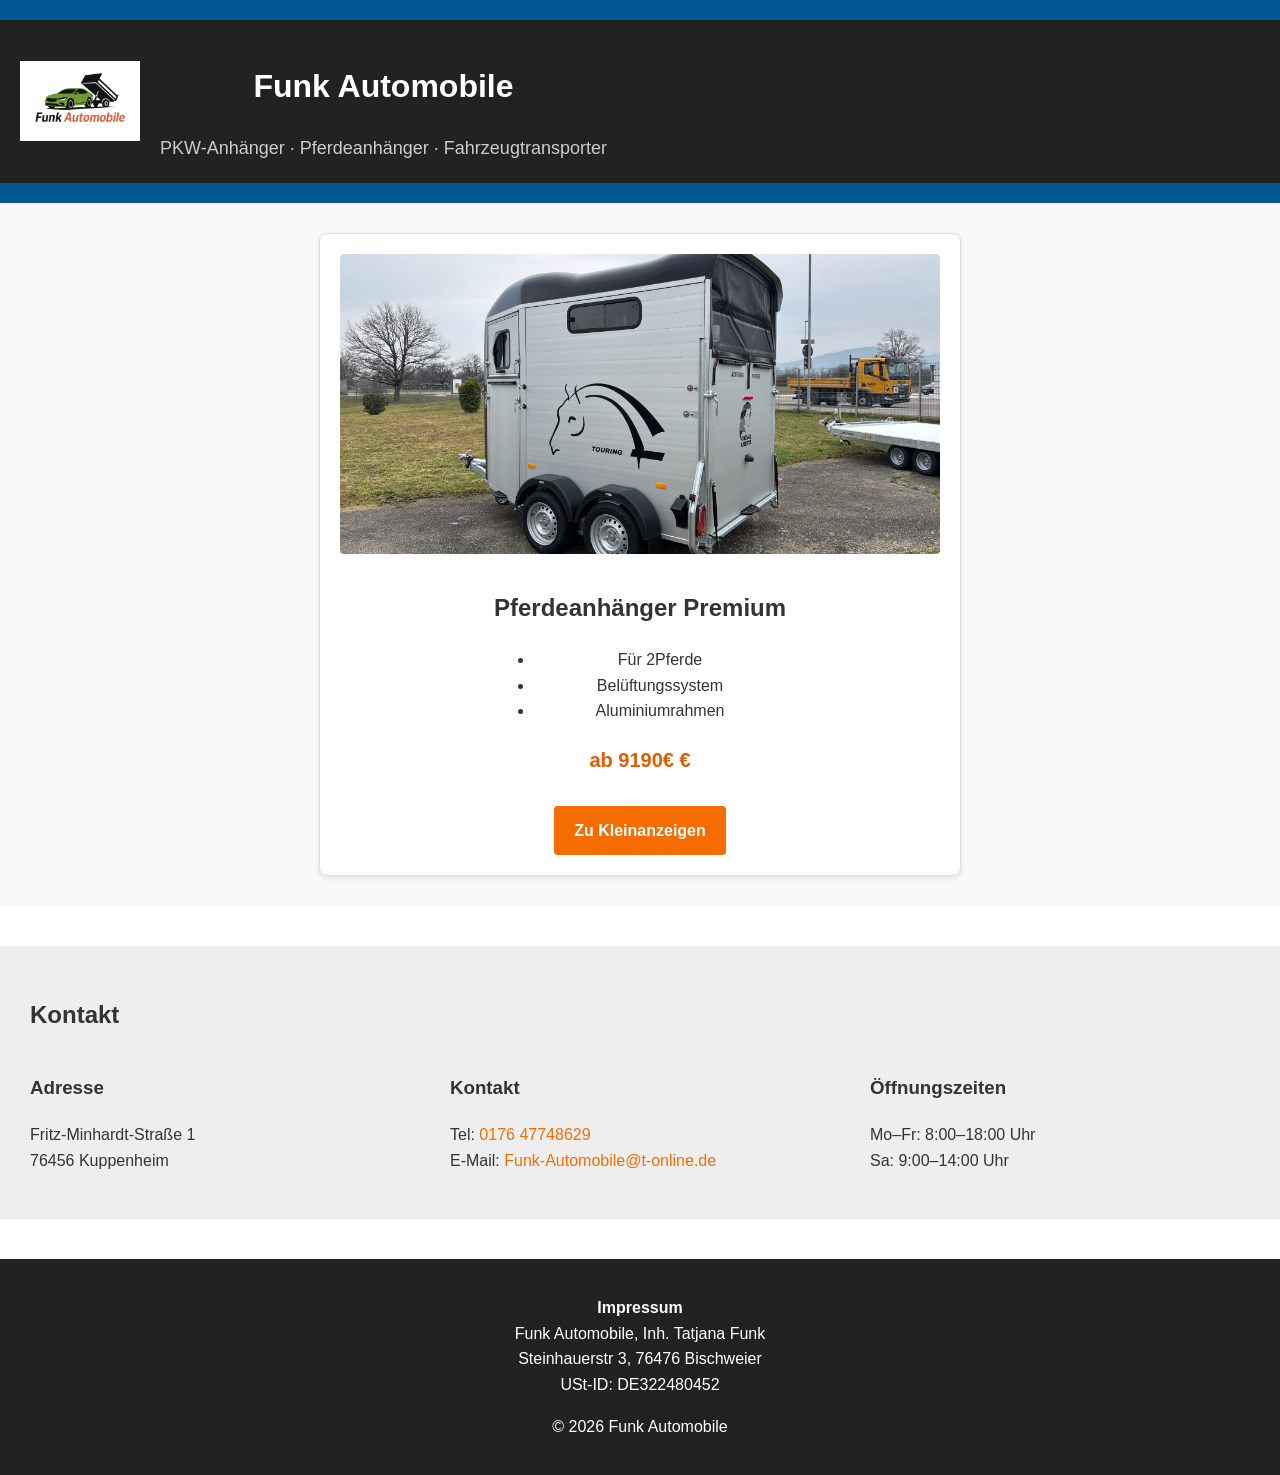
<file: index.html>
<!DOCTYPE html>
<html lang="de">
<head>
    <meta charset="UTF-8">
    <meta name="viewport" content="width=device-width, initial-scale=1.0">
    <title>Funk Automobile – Anhänger Spezialist</title>
    <link rel="stylesheet" href="assets/css/style.css">
    <style>
        body {
            font-family: Arial, sans-serif;
            margin: 0;
            background: #fff;
            color: #333;
        }
        .header-container {
            display: flex;
            align-items: center;
            padding: 20px;
            background: #222;
            color: white;
        }
        .header-container img.logo {
            height: 80px;
            margin-right: 20px;
        }
        .slogan {
            margin: 0;
            font-size: 18px;
            color: #ccc;
        }
        .product-section {
            padding: 30px;
            background: #f9f9f9;
        }
        .product-card {
            display: flex;
            flex-direction: column;
            align-items: center;
            background: white;
            border-radius: 8px;
            padding: 20px;
            max-width: 600px;
            margin: 0 auto;
            box-shadow: 0 2px 5px rgba(0,0,0,0.1);
        }
        .product-card img {
            width: 100%;
            max-height: 300px;
            object-fit: cover;
            border-radius: 4px;
        }
        .product-details {
            text-align: center;
            margin-top: 15px;
        }
        .price {
            font-size: 20px;
            font-weight: bold;
            color: #e05d00;
        }
        .kleinanzeigen-btn {
            background: #f56c00;
            color: white;
            padding: 12px 20px;
            border-radius: 4px;
            text-decoration: none;
            font-weight: bold;
            display: inline-block;
            margin-top: 10px;
        }
        .kleinanzeigen-btn:hover {
            background: #e05d00;
        }
        .contact-info {
            padding: 30px;
            background: #eee;
            margin-top: 40px;
        }
        .contact-grid {
            display: flex;
            flex-wrap: wrap;
            gap: 40px;
        }
        .contact-grid div {
            flex: 1 1 250px;
        }
        footer {
            background: #222;
            color: white;
            text-align: center;
            padding: 20px;
            margin-top: 40px;
        }
        a {
            color: #f56c00;
            text-decoration: none;
        }
    </style>
</head>
<body>
    <header>
        <div class="header-container">
            <img src="assets/logo.png.jpg" alt="Funk Automobile" class="logo">
            <div class="header-text">
                <h1>Funk Automobile</h1>
                <p class="slogan">PKW-Anhänger · Pferdeanhänger · Fahrzeugtransporter</p>
            </div>
        </div>
    </header>

    <main>
        <section class="product-section">
            <div class="product-card">
                <img src="assets/IMG_9499.jpeg" alt="Pferdeanhänger">
                <div class="product-details">
                    <h2>Pferdeanhänger Premium</h2>
                    <ul>
                        <li>Für 2Pferde</li>
                        <li>Belüftungssystem</li>
                        <li>Aluminiumrahmen</li>
                    </ul>
                    <p class="price">ab 9190€ €</p>
                    <a href="https://www.kleinanzeigen.de/pro/funk-automobile--1-2-3-4"
                       class="kleinanzeigen-btn" target="_blank">
                       Zu Kleinanzeigen
                    </a>
                </div>
            </div>
        </section>

        <section class="contact-info">
            <h2>Kontakt</h2>
            <div class="contact-grid">
                <div>
                    <h3>Adresse</h3>
                    <p>Fritz-Minhardt-Straße 1<br>76456 Kuppenheim</p>
                </div>
                <div>
                    <h3>Kontakt</h3>
                    <p>
                        Tel: <a href="tel:+4917647748629">0176 47748629</a><br>
                        E-Mail: <a href="mailto:Funk-Automobile@t-online.de">Funk-Automobile@t-online.de</a>
                    </p>
                </div>
                <div>
                    <h3>Öffnungszeiten</h3>
                    <p>Mo–Fr: 8:00–18:00 Uhr<br>Sa: 9:00–14:00 Uhr</p>
                </div>
            </div>
        </section>
    </main>

    <footer>
        <p><strong>Impressum</strong><br>
        Funk Automobile, Inh. Tatjana Funk<br>
        Steinhauerstr 3, 76476 Bischweier<br>
        USt-ID: DE322480452</p>
        <p>&copy; <script>document.write(new Date().getFullYear())</script> Funk Automobile</p>
    </footer>
</body>
</html>
</file>
<file: assets/css/style.css>
:root {
    --primary: #005792;
    --secondary: #e8491d;
    --light: #f4f4f4;
}

body {
    font-family: Arial, sans-serif;
    margin: 0;
    line-height: 1.6;
}

.container {
    width: 90%;
    max-width: 1200px;
    margin: 0 auto;
}

header {
    background: var(--primary);
    color: white;
    padding: 20px 0;
    text-align: center;
}

.logo {
    height: 80px;
}

.product-card {
    border: 1px solid #ddd;
    border-radius: 8px;
    padding: 20px;
    margin: 20px 0;
}

.price {
    color: var(--secondary);
    font-weight: bold;
    font-size: 1.3rem;
}

@media (max-width: 768px) {
    .logo {
        height: 60px;
</file>
